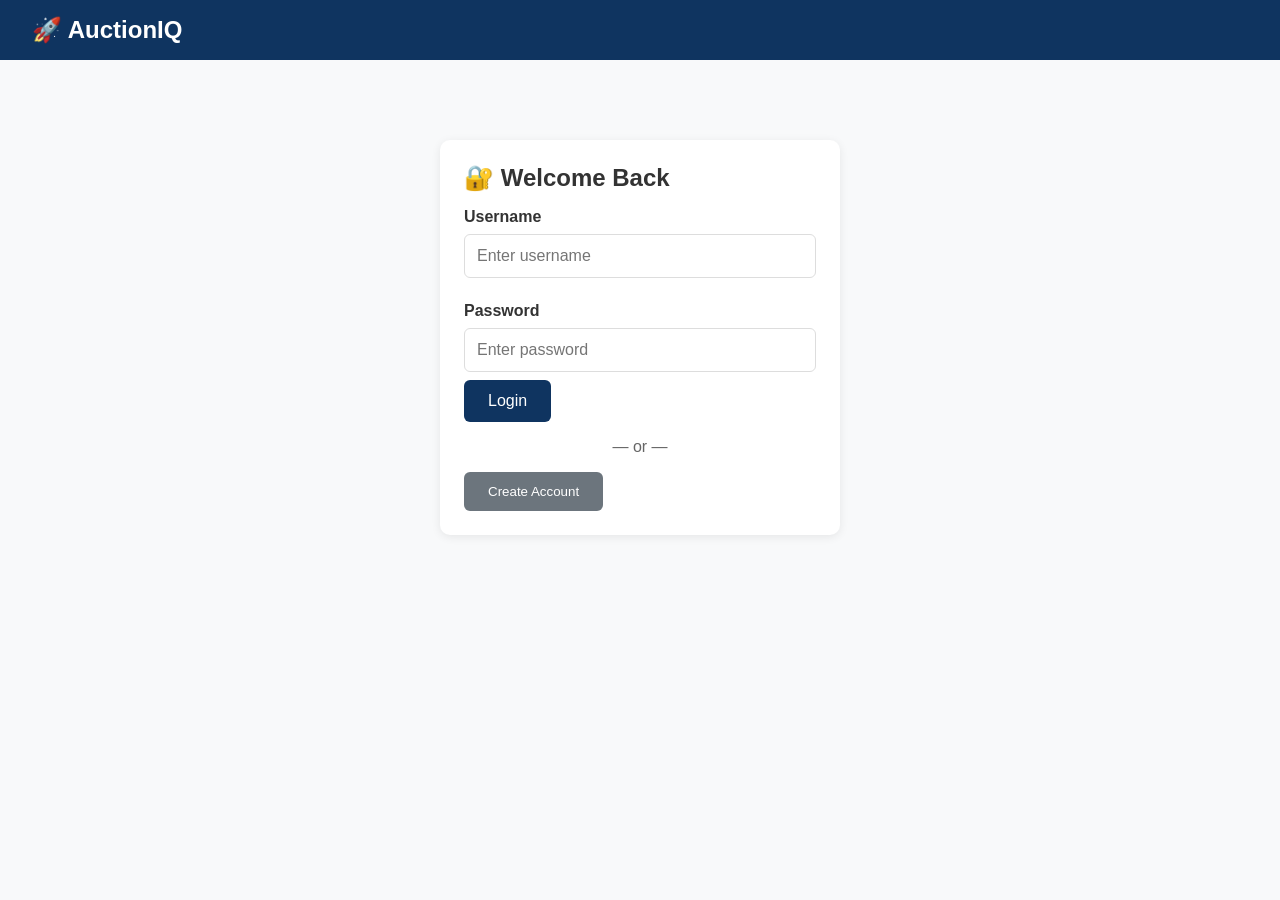
<file: static/index.html>
<!DOCTYPE html>
<html lang="en">
<head>
    <meta charset="UTF-8">
    <meta name="viewport" content="width=device-width, initial-scale=1.0">
    <title>AuctionIQ - Login</title>
    <link rel="stylesheet" href="/static/style.css">
</head>
<body>
    <header style="background: #0f3460; color: white; padding: 1rem 2rem;">
        <h1 style="margin: 0; font-size: 1.5rem;">🚀 AuctionIQ</h1>
    </header>

    <div class="container">
        <div class="card auth-card">
            <h2>🔐 Welcome Back</h2>
            
            <form id="loginForm">
                <label>Username</label>
                <input type="text" id="loginUsername" placeholder="Enter username" required>
                
                <label>Password</label>
                <input type="password" id="loginPassword" placeholder="Enter password" required>
                
                <button type="submit" class="btn-primary">Login</button>
            </form>
            
            <p style="text-align: center; margin: 1rem 0; color: #666;">— or —</p>
            
            <button class="btn-secondary" onclick="toggleRegister()">Create Account</button>
            
            <form id="registerForm" class="hidden">
                <hr style="margin: 1.5rem 0; border: none; border-top: 1px solid #ddd;">
                
                <label>Choose Username</label>
                <input type="text" id="regUsername" placeholder="3-20 characters" required minlength="3">
                
                <label>Choose Password</label>
                <input type="password" id="regPassword" placeholder="6+ characters" required minlength="6">
                
                <button type="submit" class="btn-primary">Register</button>
            </form>
            
            <div id="message" class="alert hidden"></div>
        </div>
    </div>

    <script>
        function toggleRegister() {
            document.getElementById('registerForm').classList.toggle('hidden');
        }

        document.getElementById('loginForm').onsubmit = async (e) => {
            e.preventDefault();
            const username = document.getElementById('loginUsername').value;
            const password = document.getElementById('loginPassword').value;
            
            showMessage('Logging in...', 'info');
            
            try {
                const res = await fetch('/auth/login', {
                    method: 'POST',
                    headers: {'Content-Type': 'application/json'},
                    body: JSON.stringify({username, password})
                });
                
                const data = await res.json();
                
                if(res.ok) {
                    localStorage.setItem('auctioniq_user', JSON.stringify({
                        user_id: data.user_id,
                        username: data.username,
                        balance: data.balance,
                        logged_in: true
                    }));
                    
                    showMessage('✅ Success! Redirecting...', 'success');
                    setTimeout(() => location.href = '/dashboard', 1000);
                } else {
                    showMessage('❌ ' + (data.detail || 'Login failed'), 'error');
                }
            } catch(err) {
                showMessage('❌ Network error: ' + err.message, 'error');
            }
        };

        document.getElementById('registerForm').onsubmit = async (e) => {
            e.preventDefault();
            const username = document.getElementById('regUsername').value;
            const password = document.getElementById('regPassword').value;
            
            showMessage('Creating account...', 'info');
            
            try {
                const res = await fetch('/auth/register', {
                    method: 'POST',
                    headers: {'Content-Type': 'application/json'},
                    body: JSON.stringify({username, password})
                });
                
                const data = await res.json();
                
                if(res.ok) {
                    showMessage('✅ Account created! Please login.', 'success');
                    document.getElementById('loginUsername').value = username;
                    document.getElementById('registerForm').classList.add('hidden');
                } else {
                    showMessage('❌ ' + (data.detail || 'Registration failed'), 'error');
                }
            } catch(err) {
                showMessage('❌ Network error: ' + err.message, 'error');
            }
        };

        function showMessage(msg, type) {
            const el = document.getElementById('message');
            el.textContent = msg;
            el.className = 'alert ' + type;
            el.classList.remove('hidden');
            if(type === 'success') setTimeout(() => el.classList.add('hidden'), 3000);
        }
    </script>
</body>
</html>
</file>
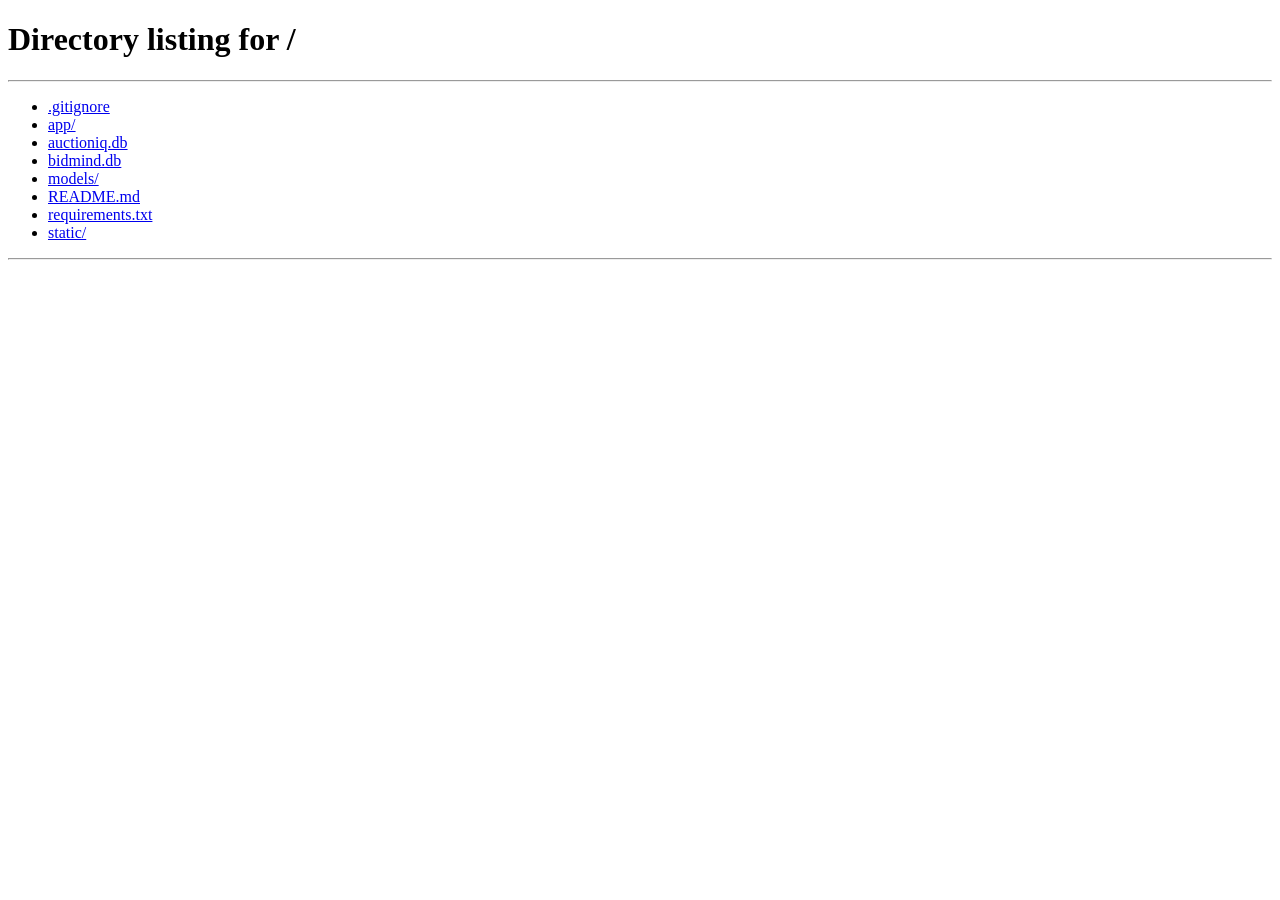
<file: static/analytics.html>
<!DOCTYPE html>
<html lang="en">
<head>
    <meta charset="UTF-8">
    <meta name="viewport" content="width=device-width, initial-scale=1.0">
    <title>AuctionIQ - Analytics</title>
    <link rel="stylesheet" href="/static/style.css">
</head>
<body>
    <!-- HEADER START -->
    <header style="background: #0f3460; color: white; padding: 1rem 2rem; display: flex; justify-content: space-between; align-items: center;">
        <h1 style="margin: 0; font-size: 1.5rem;">🚀 AuctionIQ</h1>
        <nav style="display: flex; gap: 0.5rem;">
            <a href="/dashboard" style="color: white; text-decoration: none; padding: 0.5rem 1rem; border-radius: 6px; background: rgba(255,255,255,0.1);">📋 Dashboard</a>
            <a href="/create" style="color: white; text-decoration: none; padding: 0.5rem 1rem; border-radius: 6px; background: rgba(255,255,255,0.1);">➕ Create</a>
            <a href="/analytics" style="color: white; text-decoration: none; padding: 0.5rem 1rem; border-radius: 6px; background: rgba(255,255,255,0.2);">📊 Analytics</a>
            <a href="/chat" style="color: white; text-decoration: none; padding: 0.5rem 1rem; border-radius: 6px; background: rgba(255,255,255,0.1);">💬 Chat</a>
            <a href="/bot" style="color: white; text-decoration: none; padding: 0.5rem 1rem; border-radius: 6px; background: rgba(255,255,255,0.1);">🤖 Bot</a>
            <a href="/history" style="color: white; text-decoration: none; padding: 0.5rem 1rem; border-radius: 6px; background: rgba(255,255,255,0.1);">📜 History</a>
        <a href="/profile" style="color: white; text-decoration: none; padding: 0.5rem 1rem; border-radius: 6px; background: rgba(255,255,255,0.1);">👤 Profile</a>
    </nav>
        <div id="userSection"></div>
    </header>
    <!-- HEADER END -->

    <div class="container">
        <h2>📊 Analytics Dashboard</h2>
        
        <div class="grid grid-4">
            <div class="card stat-card">
                <h3>Total Auctions</h3>
                <div class="stat-number" id="totalAuctions">-</div>
            </div>
            <div class="card stat-card">
                <h3>Active Now</h3>
                <div class="stat-number" id="activeAuctions">-</div>
            </div>
            <div class="card stat-card">
                <h3>Total Bids</h3>
                <div class="stat-number" id="totalBids">-</div>
            </div>
            <div class="card stat-card">
                <h3>Revenue</h3>
                <div class="stat-number" id="totalRevenue">-</div>
            </div>
        </div>
        
        <div class="card">
            <h3>🕐 Recent Activity</h3>
            <div id="recentActivity" class="bid-log" style="height: auto; max-height: 300px;"></div>
        </div>
    </div>

    <script>
        const userStr = localStorage.getItem('auctioniq_user');
        const user = userStr ? JSON.parse(userStr) : null;
        if(!user) location.href = '/';
        
        document.getElementById('userSection').innerHTML = `<span style="background: rgba(255,255,255,0.2); padding: 0.5rem 1rem; border-radius: 6px;">👤 ${user.username}</span>`;
        
        async function loadAnalytics() {
            try {
                const res = await fetch('/api/analytics/dashboard');
                const data = await res.json();
                
                document.getElementById('totalAuctions').textContent = data.overview.total_auctions;
                document.getElementById('activeAuctions').textContent = data.overview.active_auctions;
                document.getElementById('totalBids').textContent = data.overview.total_bids;
                document.getElementById('totalRevenue').textContent = '$' + data.overview.total_revenue.toFixed(2);
                
                const activityDiv = document.getElementById('recentActivity');
                activityDiv.innerHTML = data.recent_activity.length ? data.recent_activity.map(b => `
                    <div class="log-entry">
                        <span>User #${b.user_id}</span>
                        <span>$${b.amount.toFixed(2)}</span>
                        <span>${new Date(b.timestamp).toLocaleTimeString()}</span>
                    </div>
                `).join('') : '<p>No recent activity</p>';
                
            } catch(err) {
                console.error('Error:', err);
            }
        }
        
        loadAnalytics();
    </script>
</body>
</html>
</file>
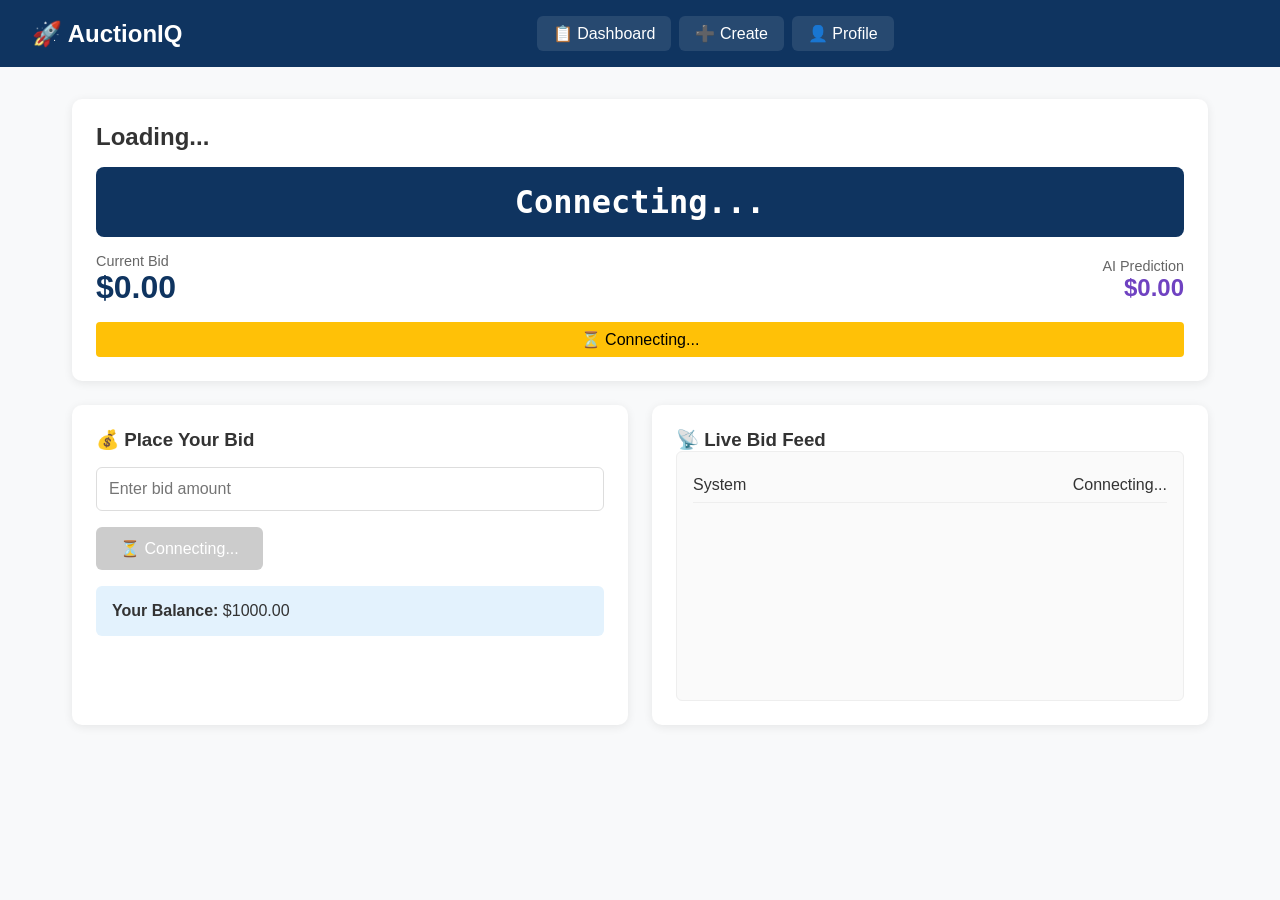
<file: static/auction.html>
<!DOCTYPE html>
<html lang="en">
<head>
    <meta charset="UTF-8">
    <meta name="viewport" content="width=device-width, initial-scale=1.0">
    <title>AuctionIQ - Live Auction</title>
    <link rel="stylesheet" href="/static/style.css">
</head>
<body>
    <!-- HEADER START -->
    <header style="background: #0f3460; color: white; padding: 1rem 2rem; display: flex; justify-content: space-between; align-items: center;">
        <h1 style="margin: 0; font-size: 1.5rem;">🚀 AuctionIQ</h1>
        <nav style="display: flex; gap: 0.5rem;">
            <a href="/dashboard" style="color: white; text-decoration: none; padding: 0.5rem 1rem; border-radius: 6px; background: rgba(255,255,255,0.1);">📋 Dashboard</a>
            <a href="/create" style="color: white; text-decoration: none; padding: 0.5rem 1rem; border-radius: 6px; background: rgba(255,255,255,0.1);">➕ Create</a>
            <a href="/profile" style="color: white; text-decoration: none; padding: 0.5rem 1rem; border-radius: 6px; background: rgba(255,255,255,0.1);">👤 Profile</a>
        </nav>
        <div id="userSection"></div>
    </header>
    <!-- HEADER END -->

    <div class="container">
        <div class="card">
            <h2 id="auctionTitle">Loading...</h2>
            <div class="countdown" id="countdown">Connecting...</div>
            <div style="display: flex; justify-content: space-between; align-items: center; margin: 1rem 0;">
                <div>
                    <div style="font-size: 0.9rem; color: #666;">Current Bid</div>
                    <div class="price" id="currentBid">$0.00</div>
                </div>
                <div style="text-align: right;">
                    <div style="font-size: 0.9rem; color: #666;">AI Prediction</div>
                    <div style="font-size: 1.5rem; color: #6f42c1; font-weight: bold;" id="aiPrediction">$0.00</div>
                </div>
            </div>
            <div id="connectionStatus" style="padding: 0.5rem; background: #ffc107; color: #000; border-radius: 4px; text-align: center;">
                ⏳ Connecting...
            </div>
        </div>

        <div class="grid grid-2">
            <div class="card">
                <h3>💰 Place Your Bid</h3>
                <input type="number" id="bidAmount" placeholder="Enter bid amount" min="0.01" step="0.01" style="width: 100%; padding: 0.75rem; margin: 1rem 0; border: 1px solid #ddd; border-radius: 6px; font-size: 1rem;">
                <button id="bidBtn" class="btn-primary" onclick="placeBid()" disabled>⏳ Connecting...</button>
                <div style="margin-top: 1rem; padding: 1rem; background: #e3f2fd; border-radius: 6px;">
                    <strong>Your Balance:</strong> $<span id="userBalance">1000.00</span>
                </div>
                <div id="bidStatus"></div>
            </div>

            <div class="card">
                <h3>📡 Live Bid Feed</h3>
                <div class="bid-log" id="bidLog">
                    <div class="log-entry"><span>System</span><span>Connecting...</span></div>
                </div>
            </div>
        </div>
    </div>

    <script>
        const AUCTION_ID = {{AUCTION_ID}};
        const userStr = localStorage.getItem('auctioniq_user');
        const user = userStr ? JSON.parse(userStr) : null;
        
        if(!user) {
            alert('Please login first');
            location.href = '/';
        }
        
        document.getElementById('userSection').innerHTML = `<span style="background: rgba(255,255,255,0.2); padding: 0.5rem 1rem; border-radius: 6px;">👤 ${user.username}</span>`;
        document.getElementById('userBalance').textContent = (user.balance || 1000).toFixed(2);
        
        // WebSocket variables - DECLARED AT TOP SCOPE
        let ws = null;
        let isConnected = false;
        
        function connectWebSocket() {
            const wsUrl = `ws://${location.host}/ws/bid/${AUCTION_ID}`;
            console.log('Connecting to:', wsUrl);
            
            ws = new WebSocket(wsUrl);
            
            ws.onopen = () => {
                console.log('✅ WebSocket connected');
                isConnected = true;
                document.getElementById('connectionStatus').innerHTML = '✅ Connected';
                document.getElementById('connectionStatus').style.background = '#28a745';
                document.getElementById('connectionStatus').style.color = 'white';
                
                const bidBtn = document.getElementById('bidBtn');
                bidBtn.disabled = false;
                bidBtn.textContent = 'Place Bid';
                
                addLog('System', '✅ Connected', 'success');
            };
            
            ws.onmessage = (event) => {
                const data = JSON.parse(event.data);
                handleWebSocketMessage(data);
            };
            
            ws.onclose = () => {
                console.log('🔌 WebSocket disconnected');
                isConnected = false;
                document.getElementById('connectionStatus').innerHTML = '🔌 Reconnecting...';
                document.getElementById('connectionStatus').style.background = '#ffc107';
                document.getElementById('connectionStatus').style.color = '#000';
                
                const bidBtn = document.getElementById('bidBtn');
                bidBtn.disabled = true;
                bidBtn.textContent = 'Reconnecting...';
                
                setTimeout(connectWebSocket, 3000);
            };
            
            ws.onerror = (error) => {
                console.error('WebSocket error:', error);
            };
        }
        
        function handleWebSocketMessage(data) {
            if(data.type === 'init') {
                document.getElementById('auctionTitle').textContent = data.auction.title;
                document.getElementById('currentBid').textContent = '$' + parseFloat(data.auction.current_bid).toFixed(2);
                document.getElementById('aiPrediction').textContent = '$' + parseFloat(data.auction.ai_prediction || 0).toFixed(2);
                addLog('System', 'Auction loaded', 'success');
            }
            else if(data.type === 'bid_update') {
                document.getElementById('currentBid').textContent = '$' + parseFloat(data.current_bid).toFixed(2);
                document.getElementById('aiPrediction').textContent = '$' + parseFloat(data.ai_prediction || 0).toFixed(2);
                
                const isMyBid = data.user_id === user.user_id;
                addLog('User ' + data.user_id, '$' + parseFloat(data.amount).toFixed(2) + (isMyBid ? ' (You)' : ''), isMyBid ? 'success' : '');
            }
            else if(data.status === 'rejected') {
                showStatus(data.reason, 'error');
            }
        }
        
        function placeBid() {
            // CRITICAL: Check WebSocket is ready
            if(!isConnected || !ws || ws.readyState !== WebSocket.OPEN) {
                showStatus('❌ Not connected. Please wait...', 'error');
                return;
            }
            
            const amount = parseFloat(document.getElementById('bidAmount').value);
            const bidBtn = document.getElementById('bidBtn');
            
            if(!amount || amount <= 0) {
                showStatus('❌ Enter valid amount', 'error');
                return;
            }
            
            const currentBid = parseFloat(document.getElementById('currentBid').textContent.replace('$', ''));
            if(amount <= currentBid) {
                showStatus('❌ Bid must be higher', 'error');
                return;
            }
            
            bidBtn.disabled = true;
            bidBtn.textContent = 'Processing...';
            
            try {
                ws.send(JSON.stringify({
                    auction_id: AUCTION_ID,
                    amount: amount,
                    user_id: user.user_id
                }));
                showStatus('✅ Bid placed!', 'success');
                document.getElementById('bidAmount').value = '';
            } catch(err) {
                showStatus('❌ Error: ' + err.message, 'error');
            } finally {
                bidBtn.disabled = false;
                bidBtn.textContent = 'Place Bid';
            }
        }
        
        function addLog(user, msg, type) {
            const log = document.getElementById('bidLog');
            const div = document.createElement('div');
            div.className = 'log-entry';
            if(type === 'success') div.style.background = '#d4edda';
            div.innerHTML = '<span><strong>' + user + '</strong></span><span>' + msg + '</span>';
            log.insertBefore(div, log.firstChild);
        }
        
        function showStatus(msg, type) {
            const el = document.getElementById('bidStatus');
            el.className = 'alert ' + type;
            el.textContent = msg;
            setTimeout(() => el.className = 'alert hidden', 4000);
        }
        
        connectWebSocket();
    </script>
</body>
</html>
</file>
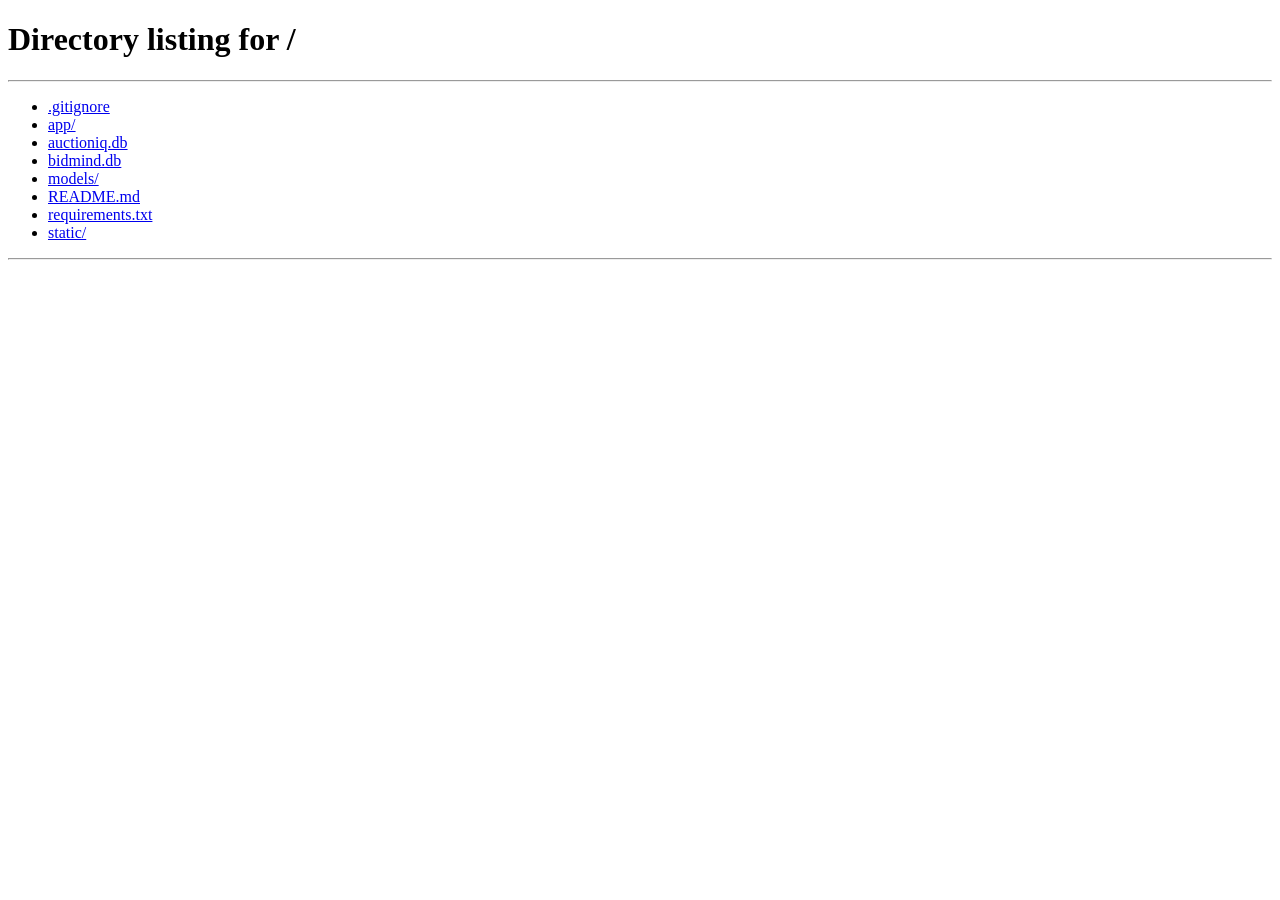
<file: static/bot.html>
<!DOCTYPE html>
<html lang="en">
<head>
    <meta charset="UTF-8">
    <meta name="viewport" content="width=device-width, initial-scale=1.0">
    <title>AuctionIQ - Auto-Bot</title>
    <link rel="stylesheet" href="/static/style.css">
</head>
<body>
    <!-- HEADER START -->
    <header style="background: #0f3460; color: white; padding: 1rem 2rem; display: flex; justify-content: space-between; align-items: center;">
        <h1 style="margin: 0; font-size: 1.5rem;">🚀 AuctionIQ</h1>
        <nav style="display: flex; gap: 0.5rem;">
            <a href="/dashboard" style="color: white; text-decoration: none; padding: 0.5rem 1rem; border-radius: 6px; background: rgba(255,255,255,0.1);">📋 Dashboard</a>
            <a href="/create" style="color: white; text-decoration: none; padding: 0.5rem 1rem; border-radius: 6px; background: rgba(255,255,255,0.1);">➕ Create</a>
            <a href="/analytics" style="color: white; text-decoration: none; padding: 0.5rem 1rem; border-radius: 6px; background: rgba(255,255,255,0.1);">📊 Analytics</a>
            <a href="/chat" style="color: white; text-decoration: none; padding: 0.5rem 1rem; border-radius: 6px; background: rgba(255,255,255,0.1);">💬 Chat</a>
            <a href="/bot" style="color: white; text-decoration: none; padding: 0.5rem 1rem; border-radius: 6px; background: rgba(255,255,255,0.2);">🤖 Bot</a>
            <a href="/history" style="color: white; text-decoration: none; padding: 0.5rem 1rem; border-radius: 6px; background: rgba(255,255,255,0.1);">📜 History</a>
        <a href="/profile" style="color: white; text-decoration: none; padding: 0.5rem 1rem; border-radius: 6px; background: rgba(255,255,255,0.1);">👤 Profile</a>
        </nav>
        <div id="userSection"></div>
    </header>
    <!-- HEADER END -->

    <div class="container">
        <h2>🤖 Auto-Bidding Bot</h2>
        
        <div class="grid grid-2">
            <div class="card">
                <h3>➕ Create Bot</h3>
                <form onsubmit="createBot(event)">
                    <label>Auction ID</label>
                    <input type="number" id="auctionId" required>
                    <label>Max Bid ($)</label>
                    <input type="number" id="maxBid" step="0.01" required>
                    <label>Strategy</label>
                    <select id="strategy">
                        <option value="steady">Steady</option>
                        <option value="aggressive">Aggressive</option>
                        <option value="sniper">Sniper</option>
                    </select>
                    <button type="submit" class="btn-primary">🚀 Activate</button>
                </form>
                <div id="botMessage" class="alert hidden"></div>
            </div>
            
            <div class="card">
                <h3> Active Bots</h3>
                <div id="botList"><p>Loading...</p></div>
            </div>
        </div>
    </div>

    <script>
        const userStr = localStorage.getItem('auctioniq_user');
        const user = userStr ? JSON.parse(userStr) : null;
        if(!user) location.href = '/';
        
        document.getElementById('userSection').innerHTML = `<span style="background: rgba(255,255,255,0.2); padding: 0.5rem 1rem; border-radius: 6px;">👤 ${user.username}</span>`;
        
        async function createBot(e) {
            e.preventDefault();
            const config = {
                user_id: user.user_id,
                auction_id: parseInt(document.getElementById('auctionId').value),
                max_bid: parseFloat(document.getElementById('maxBid').value),
                strategy: document.getElementById('strategy').value
            };
            
            try {
                const res = await fetch('/api/bot/create', {
                    method: 'POST',
                    headers: {'Content-Type': 'application/json'},
                    body: JSON.stringify(config)
                });
                const data = await res.json();
                alert(data.message || JSON.stringify(data));
                loadBots();
            } catch(err) {
                alert('Error: ' + err.message);
            }
        }
        
        async function loadBots() {
            try {
                const res = await fetch(`/api/bot/status/${user.user_id}`);
                const data = await res.json();
                const container = document.getElementById('botList');
                container.innerHTML = data.bots.length ? data.bots.map(b => `
                    <div class="log-entry">
                        <span>Auction #${b.config.auction_id}</span>
                        <span>${b.config.strategy}</span>
                        <span>$${b.config.max_bid}</span>
                    </div>
                `).join('') : '<p>No active bots</p>';
            } catch(err) {
                console.error('Error:', err);
            }
        }
        
        loadBots();
    </script>
</body>
</html>
</file>
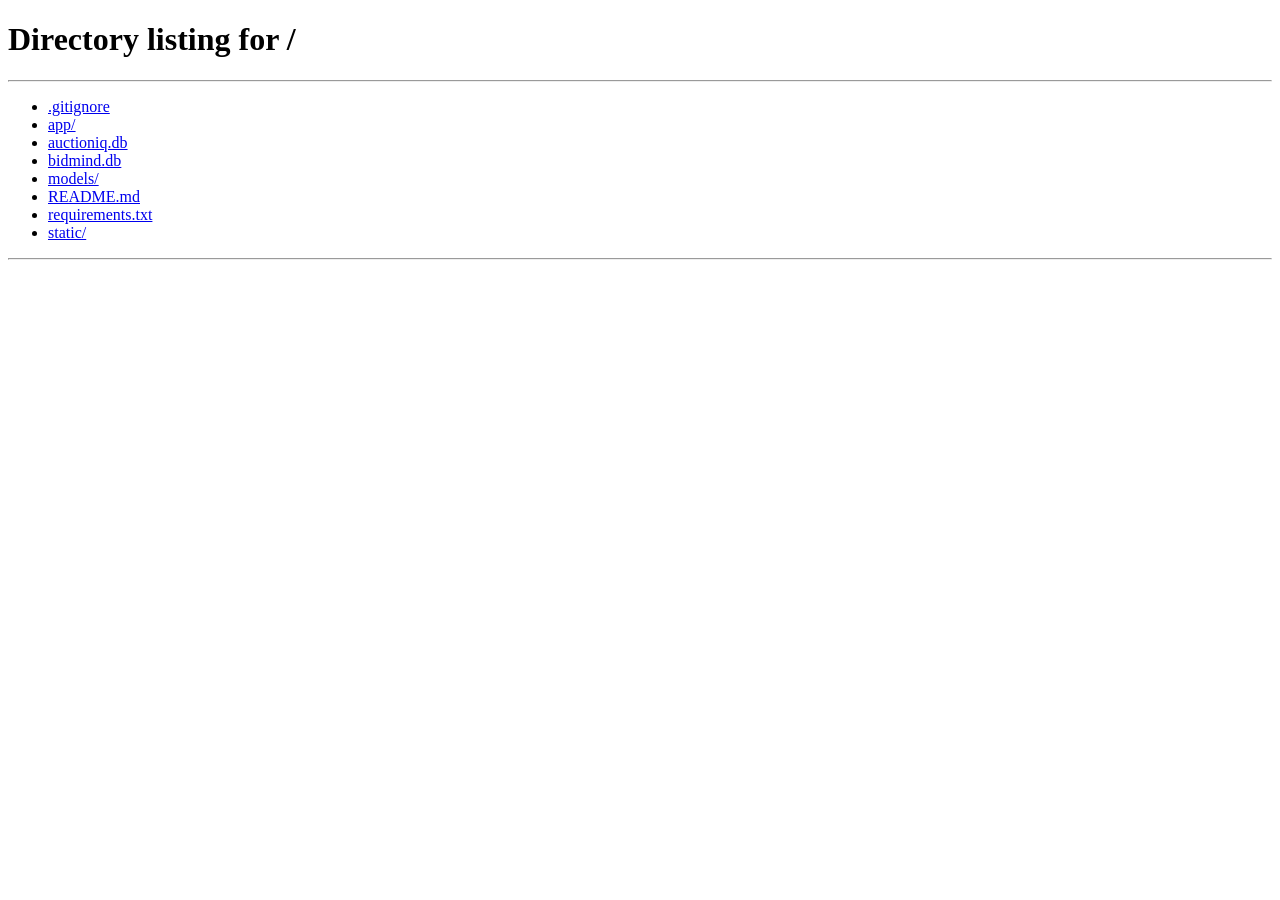
<file: static/create.html>
<!DOCTYPE html>
<html lang="en">
<head>
    <meta charset="UTF-8">
    <meta name="viewport" content="width=device-width, initial-scale=1.0">
    <title>AuctionIQ - Create Auction</title>
    <link rel="stylesheet" href="/static/style.css">
</head>
<body>
    <!-- HEADER START -->
    <header style="background: #0f3460; color: white; padding: 1rem 2rem; display: flex; justify-content: space-between; align-items: center;">
        <h1 style="margin: 0; font-size: 1.5rem;">🚀 AuctionIQ</h1>
        <nav style="display: flex; gap: 0.5rem;">
            <a href="/dashboard" style="color: white; text-decoration: none; padding: 0.5rem 1rem; border-radius: 6px; background: rgba(255,255,255,0.1);">📋 Dashboard</a>
            <a href="/create" style="color: white; text-decoration: none; padding: 0.5rem 1rem; border-radius: 6px; background: rgba(255,255,255,0.2);">➕ Create</a>
            <a href="/analytics" style="color: white; text-decoration: none; padding: 0.5rem 1rem; border-radius: 6px; background: rgba(255,255,255,0.1);">📊 Analytics</a>
            <a href="/chat" style="color: white; text-decoration: none; padding: 0.5rem 1rem; border-radius: 6px; background: rgba(255,255,255,0.1);">💬 Chat</a>
            <a href="/bot" style="color: white; text-decoration: none; padding: 0.5rem 1rem; border-radius: 6px; background: rgba(255,255,255,0.1);">🤖 Bot</a>
            <a href="/history" style="color: white; text-decoration: none; padding: 0.5rem 1rem; border-radius: 6px; background: rgba(255,255,255,0.1);">📜 History</a>
        <a href="/profile" style="color: white; text-decoration: none; padding: 0.5rem 1rem; border-radius: 6px; background: rgba(255,255,255,0.1);">👤 Profile</a>
        </nav>
        <div id="userSection"></div>
    </header>
    <!-- HEADER END -->

    <div class="container">
        <div class="card" style="max-width: 700px; margin: 0 auto;">
            <h2>➕ Create New Auction</h2>
            
            <form id="createForm" onsubmit="createAuction(event)">
                <label>Item Title *</label>
                <input type="text" id="title" placeholder="e.g., Vintage Camera 1970s" required>
                
                <label>Category</label>
                <select id="category">
                    <option value="">Select category...</option>
                    <option value="Electronics">Electronics</option>
                    <option value="Art">Art & Collectibles</option>
                    <option value="Fashion">Fashion</option>
                    <option value="Cars">Vehicles</option>
                    <option value="Sports">Sports & Outdoors</option>
                    <option value="Other">Other</option>
                </select>
                
                <label>Description *</label>
                <textarea id="description" rows="5" placeholder="Describe your item in detail..." required></textarea>
                <small style="color: #666;">💡 AI will analyze for fraud risk</small>
                
                <div style="display: grid; grid-template-columns: 1fr 1fr; gap: 1rem;">
                    <div>
                        <label>Starting Price ($) *</label>
                        <input type="number" id="startingPrice" placeholder="100.00" min="1" step="0.01" required>
                    </div>
                    <div>
                        <label>Duration *</label>
                        <select id="duration" required>
                            <option value="1">1 hour</option>
                            <option value="6">6 hours</option>
                            <option value="24" selected>24 hours</option>
                            <option value="72">3 days</option>
                            <option value="168">7 days</option>
                        </select>
                    </div>
                </div>
                
                <div id="aiAnalysis" class="ai-result hidden"></div>
                <div id="message" class="alert hidden"></div>
                
                <div style="display: flex; gap: 1rem; margin-top: 1.5rem;">
                    <button type="button" class="btn-secondary" onclick="location.href='/dashboard'" style="flex: 1;">Cancel</button>
                    <button type="submit" class="btn-primary" id="submitBtn" style="flex: 1;">🚀 Launch Auction</button>
                </div>
            </form>
        </div>
    </div>

    <script>
        const userStr = localStorage.getItem('auctioniq_user');
        const user = userStr ? JSON.parse(userStr) : null;
        if(!user) location.href = '/';
        
        document.getElementById('userSection').innerHTML = `
            <span style="background: rgba(255,255,255,0.2); padding: 0.5rem 1rem; border-radius: 6px;">👤 ${user.username}</span>
            <button onclick="logout()" style="background: #dc3545; color: white; border: none; padding: 0.5rem 1rem; border-radius: 6px; cursor: pointer; margin-left: 0.5rem;">Logout</button>
        `;
        
        function logout() {
            localStorage.removeItem('auctioniq_user');
            location.href = '/';
        }

        async function createAuction(e) {
            e.preventDefault();
            
            const formData = {
                title: document.getElementById('title').value,
                description: document.getElementById('description').value,
                starting_price: parseFloat(document.getElementById('startingPrice').value),
                duration_hours: parseInt(document.getElementById('duration').value),
                category: document.getElementById('category').value || null
            };
            
            const btn = document.getElementById('submitBtn');
            btn.disabled = true;
            btn.textContent = "⏳ AI Analyzing...";
            
            showMessage('message', 'AI is analyzing your listing...', 'info');
            
            try {
                const res = await fetch('/api/auctions', {
                    method: 'POST',
                    headers: {'Content-Type': 'application/json'},
                    body: JSON.stringify(formData)
                });
                
                const data = await res.json();
                
                if(res.ok) {
                    const aiDiv = document.getElementById('aiAnalysis');
                    aiDiv.innerHTML = `
                        <h4>🤖 AI Analysis:</h4>
                        <p><strong>Risk:</strong> ${data.ai_analysis?.risk_level || 'unknown'}</p>
                        <p><strong>Summary:</strong> ${data.ai_analysis?.summary || 'N/A'}</p>
                        <p><strong>Predicted Price:</strong> $${(data.ai_prediction || 0).toFixed(2)}</p>
                    `;
                    aiDiv.classList.remove('hidden');
                    
                    showMessage('message', `✅ Auction created! ID: ${data.id}`, 'success');
                    setTimeout(() => location.href = `/auction/${data.id}`, 2500);
                } else {
                    showMessage('message', '❌ ' + (data.detail || 'Failed'), 'error');
                }
            } catch(err) {
                showMessage('message', '❌ ' + err.message, 'error');
            } finally {
                btn.disabled = false;
                btn.textContent = "🚀 Launch Auction";
            }
        }

        function showMessage(elementId, msg, type) {
            const el = document.getElementById(elementId);
            el.textContent = msg;
            el.className = 'alert ' + type;
            el.classList.remove('hidden');
        }
    </script>
</body>
</html>
</file>
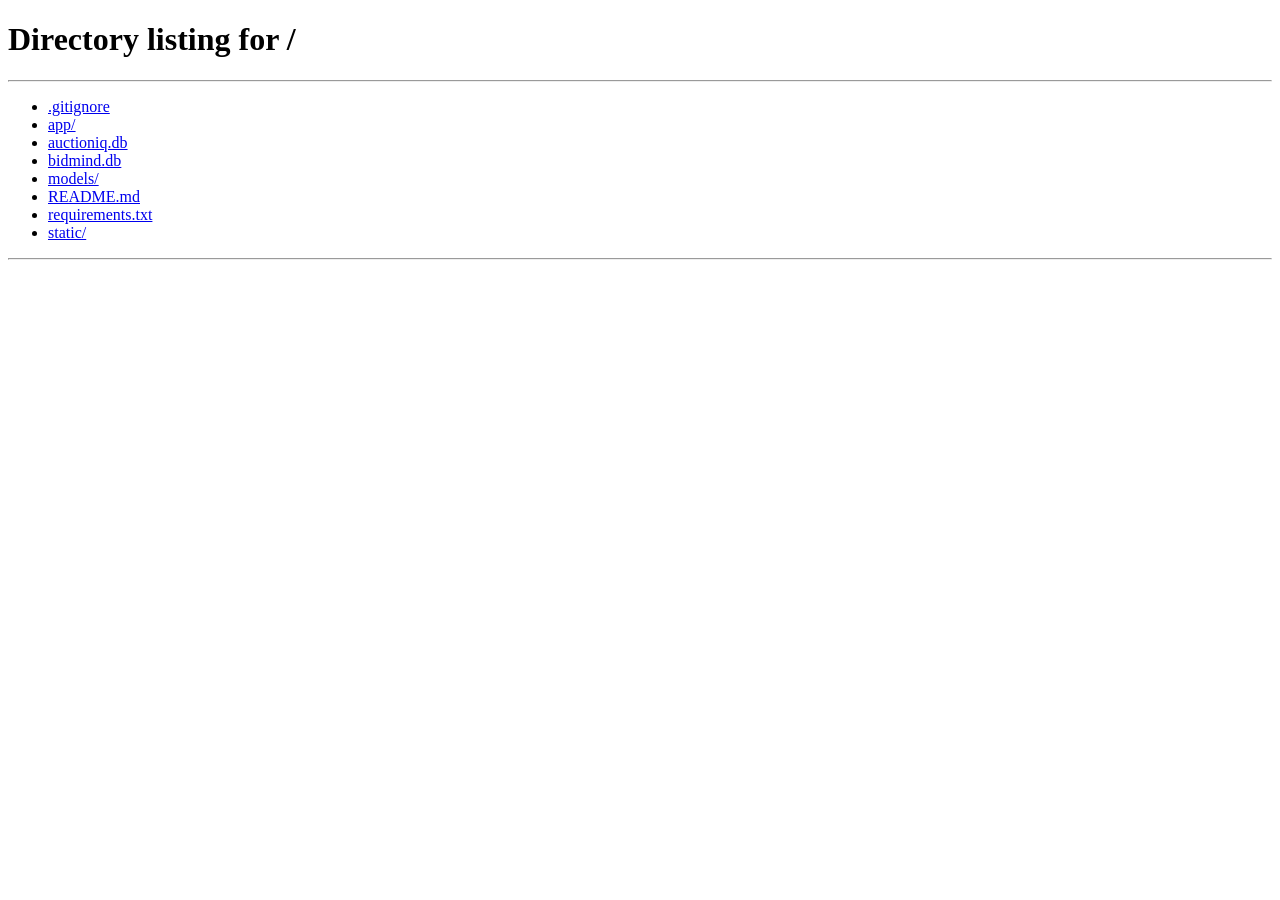
<file: static/dashboard.html>
<!DOCTYPE html>
<html lang="en">
<head>
    <meta charset="UTF-8">
    <meta name="viewport" content="width=device-width, initial-scale=1.0">
    <title>AuctionIQ - Dashboard</title>
    <link rel="stylesheet" href="/static/style.css">
</head>
<body>
    <!-- HEADER START -->
    <header style="background: #0f3460; color: white; padding: 1rem 2rem; display: flex; justify-content: space-between; align-items: center;">
        <h1 style="margin: 0; font-size: 1.5rem;">🚀 AuctionIQ</h1>
        <nav style="display: flex; gap: 0.5rem; flex-wrap: wrap;">
            <a href="/dashboard" style="color: white; text-decoration: none; padding: 0.5rem 1rem; border-radius: 6px; background: rgba(255,255,255,0.2);">📋 Dashboard</a>
            <a href="/create" style="color: white; text-decoration: none; padding: 0.5rem 1rem; border-radius: 6px; background: rgba(255,255,255,0.1);">➕ Create</a>
            <a href="/analytics" style="color: white; text-decoration: none; padding: 0.5rem 1rem; border-radius: 6px; background: rgba(255,255,255,0.1);">📊 Analytics</a>
            <a href="/chat" style="color: white; text-decoration: none; padding: 0.5rem 1rem; border-radius: 6px; background: rgba(255,255,255,0.1);">💬 Chat</a>
            <a href="/bot" style="color: white; text-decoration: none; padding: 0.5rem 1rem; border-radius: 6px; background: rgba(255,255,255,0.1);">🤖 Bot</a>
            <a href="/history" style="color: white; text-decoration: none; padding: 0.5rem 1rem; border-radius: 6px; background: rgba(255,255,255,0.1);">📜 History</a>
        <a href="/profile" style="color: white; text-decoration: none; padding: 0.5rem 1rem; border-radius: 6px; background: rgba(255,255,255,0.1);">👤 Profile</a>
    </nav>
        <div id="userSection"></div>
    </header>
    <!-- HEADER END -->

    <div class="container">
        <div style="display: flex; justify-content: space-between; align-items: center; margin-bottom: 2rem;">
            <h2>📋 Active Auctions</h2>
            <button class="btn-primary" onclick="loadAuctions()" style="width: auto;">🔄 Refresh</button>
        </div>
        
        <div id="auctionList" class="grid grid-2">
            <p>Loading auctions...</p>
        </div>
    </div>

    <script>
        // Auth check
        const userStr = localStorage.getItem('auctioniq_user');
        const user = userStr ? JSON.parse(userStr) : null;
        
        if(!user || !user.logged_in) {
            location.href = '/';
        }
        
        // Show user info
        document.getElementById('userSection').innerHTML = `
            <span style="background: rgba(255,255,255,0.2); padding: 0.5rem 1rem; border-radius: 6px; margin-right: 0.5rem;">
                👤 ${user.username}
            </span>
            <button onclick="logout()" style="background: #dc3545; color: white; border: none; padding: 0.5rem 1rem; border-radius: 6px; cursor: pointer;">
                Logout
            </button>
        `;
        
        function logout() {
            localStorage.removeItem('auctioniq_user');
            location.href = '/';
        }
        
        async function loadAuctions() {
            const container = document.getElementById('auctionList');
            container.innerHTML = '<p style="text-align: center; padding: 2rem;">⏳ Loading...</p>';
            
            try {
                const res = await fetch('/api/auctions?active_only=true');
                const auctions = await res.json();
                
                if(auctions.length === 0) {
                    container.innerHTML = `
                        <div class="card" style="grid-column: 1 / -1; text-align: center; padding: 3rem;">
                            <h3>📭 No Active Auctions</h3>
                            <p style="color: #666; margin: 1rem 0;">Be the first to create one!</p>
                            <button class="btn-primary" onclick="location.href='/create'" style="margin-top: 1rem; width: auto;">
                                ➕ Create Auction
                            </button>
                        </div>
                    `;
                    return;
                }
                
                container.innerHTML = auctions.map(a => `
    <div class="card auction-card">
        <div style="display: flex; justify-content: space-between; align-items: start; margin-bottom: 0.5rem;">
            <h3>${escapeHtml(a.title)}</h3>
            <span style="background: #6f42c1; color: white; padding: 0.25rem 0.75rem; border-radius: 12px; font-size: 0.85rem; font-weight: bold;">
                ID: ${a.id}
            </span>
        </div>
                        <p style="color:#666; margin:0.5rem 0; font-size: 0.9rem;">
                            ${escapeHtml((a.description || '').substring(0, 100))}${(a.description || '').length > 100 ? '...' : ''}
                        </p>
                        <div style="display: flex; justify-content: space-between; align-items: center; margin: 1rem 0;">
                            <div>
                                <div style="font-size: 0.8rem; color: #666;">Current Bid</div>
                                <div class="price">$${(a.current_bid || 0).toFixed(2)}</div>
                            </div>
                            <div style="text-align: right;">
                                <div style="font-size: 0.8rem; color: #666;">AI Prediction</div>
                                <div style="font-size: 1.2rem; color: #6f42c1; font-weight: bold;">
                                    $${(a.ai_prediction || 0).toFixed(2)}
                                </div>
                            </div>
                        </div>
                        <button class="btn-primary" onclick="location.href='/auction/${a.id}'">
                            🎯 View & Bid
                        </button>
                    </div>
                `).join('');
                
            } catch(err) {
                container.innerHTML = `
                    <div class="card" style="grid-column: 1 / -1; border-left: 4px solid #dc3545;">
                        <h3 style="color: #dc3545;">❌ Failed to Load</h3>
                        <p>Error: ${err.message}</p>
                        <button class="btn-primary" onclick="loadAuctions()" style="margin-top: 1rem; width: auto;">
                            🔄 Try Again
                        </button>
                    </div>
                `;
            }
        }
        
        function escapeHtml(text) {
            if(!text) return '';
            const div = document.createElement('div');
            div.textContent = text;
            return div.innerHTML;
        }
        
        loadAuctions();
        setInterval(loadAuctions, 30000);
    </script>
</body>
</html>
</file>
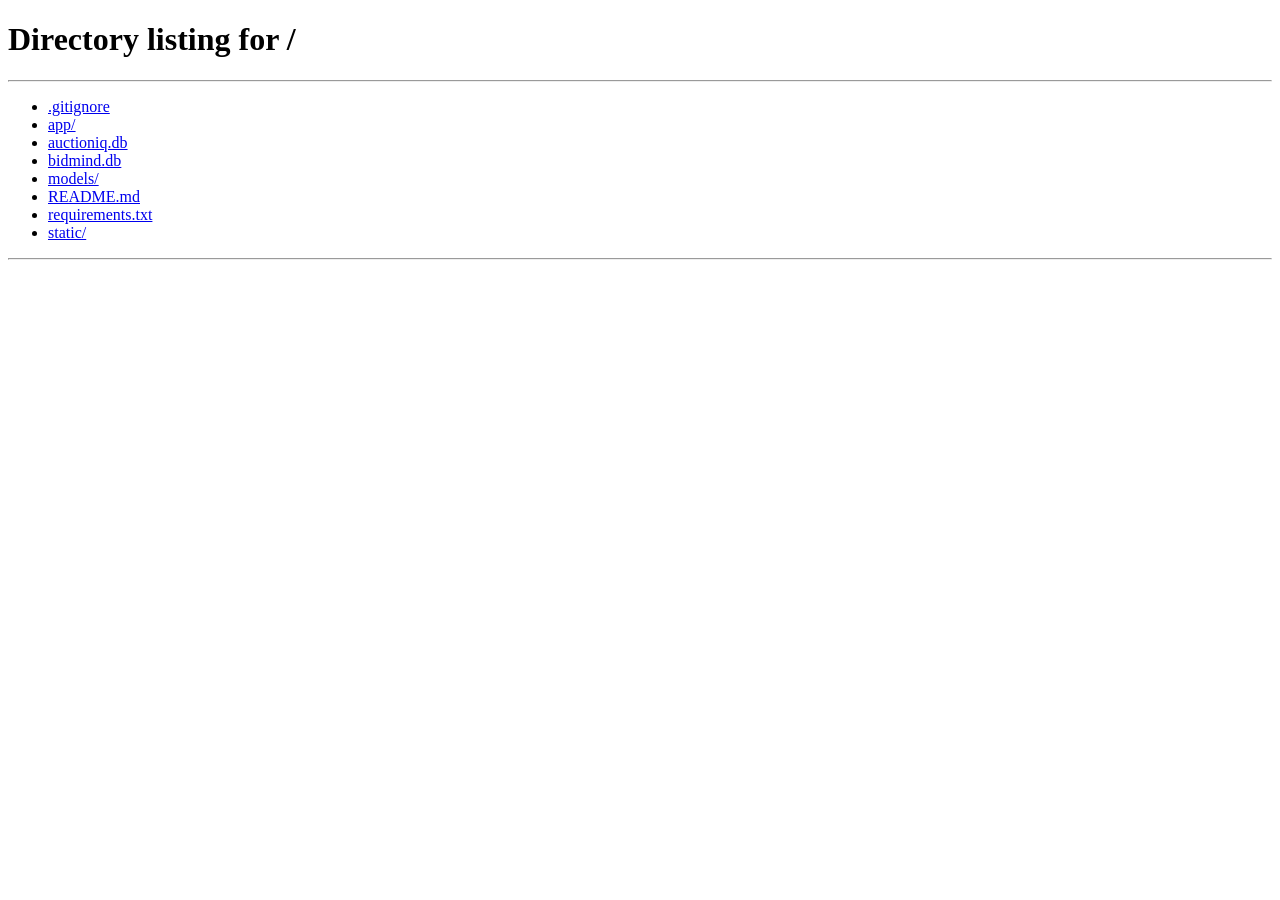
<file: static/history.html>
<!DOCTYPE html>
<html lang="en">
<head>
    <meta charset="UTF-8">
    <meta name="viewport" content="width=device-width, initial-scale=1.0">
    <title>AuctionIQ - History</title>
    <link rel="stylesheet" href="/static/style.css">
</head>
<body>
    <!-- HEADER START -->
    <header style="background: #0f3460; color: white; padding: 1rem 2rem; display: flex; justify-content: space-between; align-items: center;">
        <h1 style="margin: 0; font-size: 1.5rem;">🚀 AuctionIQ</h1>
        <nav style="display: flex; gap: 0.5rem;">
            <a href="/dashboard" style="color: white; text-decoration: none; padding: 0.5rem 1rem; border-radius: 6px; background: rgba(255,255,255,0.1);">📋 Dashboard</a>
            <a href="/create" style="color: white; text-decoration: none; padding: 0.5rem 1rem; border-radius: 6px; background: rgba(255,255,255,0.1);">➕ Create</a>
            <a href="/analytics" style="color: white; text-decoration: none; padding: 0.5rem 1rem; border-radius: 6px; background: rgba(255,255,255,0.1);">📊 Analytics</a>
            <a href="/chat" style="color: white; text-decoration: none; padding: 0.5rem 1rem; border-radius: 6px; background: rgba(255,255,255,0.1);">💬 Chat</a>
            <a href="/bot" style="color: white; text-decoration: none; padding: 0.5rem 1rem; border-radius: 6px; background: rgba(255,255,255,0.1);">🤖 Bot</a>
            <a href="/history" style="color: white; text-decoration: none; padding: 0.5rem 1rem; border-radius: 6px; background: rgba(255,255,255,0.2);">📜 History</a>
        <a href="/profile" style="color: white; text-decoration: none; padding: 0.5rem 1rem; border-radius: 6px; background: rgba(255,255,255,0.1);">👤 Profile</a>
    </nav>
        <div id="userSection"></div>
    </header>
    <!-- HEADER END -->

    <div class="container">
        <h2>📜 My Activity</h2>
        
        <div class="grid grid-2">
            <div class="card">
                <h3>💰 My Bids</h3>
                <div id="myBids" class="bid-log" style="height: 300px;"><p>Loading...</p></div>
            </div>
            <div class="card">
                <h3>📦 My Auctions</h3>
                <div id="myAuctions" class="bid-log" style="height: 300px;"><p>Loading...</p></div>
            </div>
        </div>
    </div>

    <script>
        const userStr = localStorage.getItem('auctioniq_user');
        const user = userStr ? JSON.parse(userStr) : null;
        if(!user) location.href = '/';
        
        document.getElementById('userSection').innerHTML = `<span style="background: rgba(255,255,255,0.2); padding: 0.5rem 1rem; border-radius: 6px;">👤 ${user.username}</span>`;
        
        async function loadHistory() {
            try {
                const res = await fetch(`/api/users/${user.user_id}/history`);
                const data = await res.json();
                
                const bidsContainer = document.getElementById('myBids');
                bidsContainer.innerHTML = data.bids.length ? data.bids.map(b => `
                    <div class="log-entry">
                        <span>Auction #${b.auction_id}</span>
                        <span>$${b.amount.toFixed(2)}</span>
                    </div>
                `).join('') : '<p>No bids yet</p>';
                
                const aucContainer = document.getElementById('myAuctions');
                aucContainer.innerHTML = data.auctions.length ? data.auctions.map(a => `
                    <div class="log-entry">
                        <span>${a.title}</span>
                        <span>$${a.final_price.toFixed(2)}</span>
                    </div>
                `).join('') : '<p>No auctions created</p>';
                
            } catch(err) {
                console.error('Error:', err);
            }
        }
        
        loadHistory();
    </script>
</body>
</html>
</file>
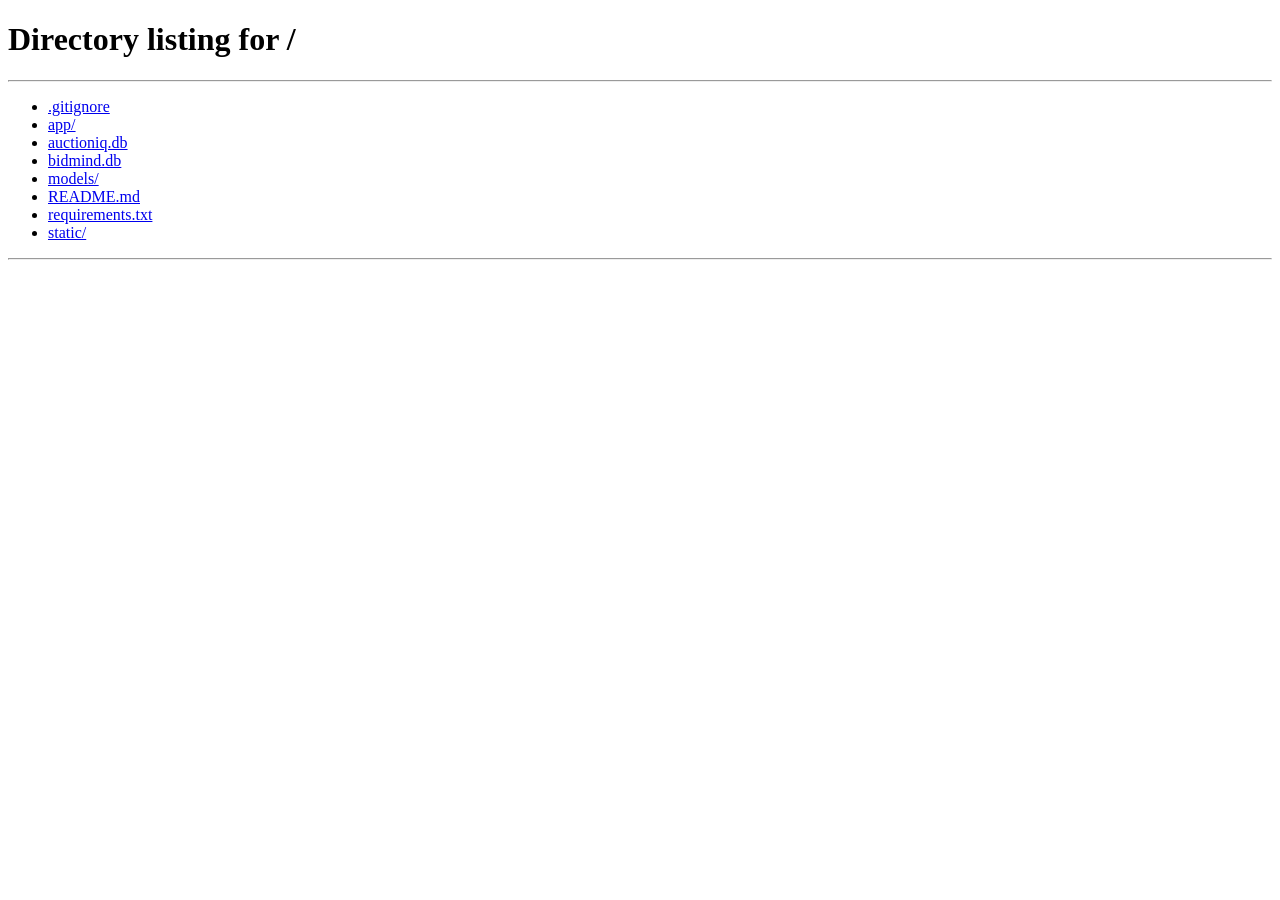
<file: static/profile.html>
<!DOCTYPE html>
<html lang="en">
<head>
    <meta charset="UTF-8">
    <meta name="viewport" content="width=device-width, initial-scale=1.0">
    <title>AuctionIQ - My Profile</title>
    <link rel="stylesheet" href="/static/style.css">
</head>
<body>
    <!-- HEADER START -->
    <header style="background: #0f3460; color: white; padding: 1rem 2rem; display: flex; justify-content: space-between; align-items: center;">
        <h1 style="margin: 0; font-size: 1.5rem;">🚀 AuctionIQ</h1>
        <nav style="display: flex; gap: 0.5rem;">
            <a href="/dashboard" style="color: white; text-decoration: none; padding: 0.5rem 1rem; border-radius: 6px; background: rgba(255,255,255,0.1);">📋 Dashboard</a>
            <a href="/create" style="color: white; text-decoration: none; padding: 0.5rem 1rem; border-radius: 6px; background: rgba(255,255,255,0.1);">➕ Create</a>
            <a href="/analytics" style="color: white; text-decoration: none; padding: 0.5rem 1rem; border-radius: 6px; background: rgba(255,255,255,0.1);">📊 Analytics</a>
            <a href="/chat" style="color: white; text-decoration: none; padding: 0.5rem 1rem; border-radius: 6px; background: rgba(255,255,255,0.1);">💬 Chat</a>
            <a href="/bot" style="color: white; text-decoration: none; padding: 0.5rem 1rem; border-radius: 6px; background: rgba(255,255,255,0.1);">🤖 Bot</a>
            <a href="/history" style="color: white; text-decoration: none; padding: 0.5rem 1rem; border-radius: 6px; background: rgba(255,255,255,0.1);">📜 History</a>
            <a href="/profile" style="color: white; text-decoration: none; padding: 0.5rem 1rem; border-radius: 6px; background: rgba(255,255,255,0.2);">👤 Profile</a>
        </nav>
        <div id="userSection"></div>
    </header>
    <!-- HEADER END -->

    <div class="container">
        <!-- Profile Header -->
        <div class="card profile-header" style="text-align: center; padding: 3rem;">
            <div id="avatar" style="width: 120px; height: 120px; border-radius: 50%; background: linear-gradient(135deg, #667eea 0%, #764ba2 100%); margin: 0 auto 1.5rem; display: flex; align-items: center; justify-content: center; font-size: 3rem; color: white; font-weight: bold; box-shadow: 0 8px 20px rgba(102, 126, 234, 0.4);">
                U
            </div>
            <h2 id="profileUsername" style="font-size: 2rem; margin-bottom: 0.5rem;">Loading...</h2>
            <p id="memberSince" style="color: #718096; margin-bottom: 1rem;">Member since...</p>
            <div id="badges" style="display: flex; gap: 0.5rem; justify-content: center; flex-wrap: wrap;"></div>
        </div>

        <div class="grid grid-2">
            <!-- Profile Stats -->
            <div class="card">
                <h3>📊 Your Stats</h3>
                <div class="stats-grid" style="display: grid; grid-template-columns: 1fr 1fr; gap: 1rem; margin-top: 1.5rem;">
                    <div class="stat-box" style="background: #f5f7fa; padding: 1.5rem; border-radius: 10px; text-align: center;">
                        <div style="font-size: 2rem; font-weight: bold; color: #0f3460;" id="totalBids">0</div>
                        <div style="color: #718096; font-size: 0.9rem;">Total Bids</div>
                    </div>
                    <div class="stat-box" style="background: #f5f7fa; padding: 1.5rem; border-radius: 10px; text-align: center;">
                        <div style="font-size: 2rem; font-weight: bold; color: #28a745;" id="totalWon">0</div>
                        <div style="color: #718096; font-size: 0.9rem;">Auctions Won</div>
                    </div>
                    <div class="stat-box" style="background: #f5f7fa; padding: 1.5rem; border-radius: 10px; text-align: center;">
                        <div style="font-size: 2rem; font-weight: bold; color: #6f42c1;" id="totalSpent">$0</div>
                        <div style="color: #718096; font-size: 0.9rem;">Total Spent</div>
                    </div>
                    <div class="stat-box" style="background: #f5f7fa; padding: 1.5rem; border-radius: 10px; text-align: center;">
                        <div style="font-size: 2rem; font-weight: bold; color: #dc3545;" id="reputation">100</div>
                        <div style="color: #718096; font-size: 0.9rem;">Reputation</div>
                    </div>
                </div>
            </div>

            <!-- Edit Profile -->
            <div class="card">
                <h3>⚙️ Edit Profile</h3>
                <form id="profileForm" onsubmit="updateProfile(event)">
                    <label>Username</label>
                    <input type="text" id="username" placeholder="Your username" required>
                    <small style="color: #718096;">3-20 characters, letters and numbers only</small>
                    
                    <label>Bio</label>
                    <textarea id="bio" rows="3" placeholder="Tell us about yourself..."></textarea>
                    <small style="color: #718096;">Short description visible to other users</small>
                    
                    <label>Avatar Color</label>
                    <div style="display: flex; gap: 0.5rem; margin-top: 0.5rem;">
                        <input type="color" id="avatarColor" value="#6f42c1" style="width: 60px; height: 40px; border: none; cursor: pointer;">
                        <div style="display: flex; gap: 0.25rem;">
                            <button type="button" onclick="setColor('#6f42c1')" style="width: 30px; height: 30px; background: #6f42c1; border: none; border-radius: 50%; cursor: pointer;"></button>
                            <button type="button" onclick="setColor('#0f3460')" style="width: 30px; height: 30px; background: #0f3460; border: none; border-radius: 50%; cursor: pointer;"></button>
                            <button type="button" onclick="setColor('#28a745')" style="width: 30px; height: 30px; background: #28a745; border: none; border-radius: 50%; cursor: pointer;"></button>
                            <button type="button" onclick="setColor('#dc3545')" style="width: 30px; height: 30px; background: #dc3545; border: none; border-radius: 50%; cursor: pointer;"></button>
                            <button type="button" onclick="setColor('#fd7e14')" style="width: 30px; height: 30px; background: #fd7e14; border: none; border-radius: 50%; cursor: pointer;"></button>
                        </div>
                    </div>
                    
                    <div id="profileMessage" class="alert hidden"></div>
                    
                    <button type="submit" class="btn-primary" style="width: 100%; margin-top: 1.5rem;">💾 Save Changes</button>
                </form>
            </div>
        </div>

        <!-- Recent Activity -->
        <div class="card">
            <h3>🕐 Recent Activity</h3>
            <div id="recentActivity" class="bid-log" style="height: auto; max-height: 300px;">
                <p>Loading...</p>
            </div>
        </div>
    </div>

    <script>
        const userStr = localStorage.getItem('auctioniq_user');
        const user = userStr ? JSON.parse(userStr) : null;
        if(!user) location.href = '/';
        
        document.getElementById('userSection').innerHTML = `<span style="background: rgba(255,255,255,0.2); padding: 0.5rem 1rem; border-radius: 6px;">👤 ${user.username}</span>`;
        
        // Load profile data
        async function loadProfile() {
            try {
                const res = await fetch(`/api/profile/${user.user_id}`);
                const profile = await res.json();
                
                // Update header
                document.getElementById('profileUsername').textContent = profile.username;
                document.getElementById('memberSince').textContent = `Member since ${profile.member_since}`;
                document.getElementById('avatar').textContent = profile.username.charAt(0).toUpperCase();
                document.getElementById('avatar').style.background = `linear-gradient(135deg, ${profile.avatar_color} 0%, ${profile.avatar_color}dd 100%)`;
                
                // Update form
                document.getElementById('username').value = profile.username;
                document.getElementById('bio').value = profile.bio || '';
                document.getElementById('avatarColor').value = profile.avatar_color;
                
                // Update stats
                document.getElementById('totalBids').textContent = profile.total_bids;
                document.getElementById('totalWon').textContent = profile.total_won;
                document.getElementById('reputation').textContent = Math.round(profile.reputation_score);
                
                // Load detailed stats
                const statsRes = await fetch(`/api/profile/${user.user_id}/stats`);
                const stats = await statsRes.json();
                document.getElementById('totalSpent').textContent = '$' + stats.total_spent.toFixed(2);
                
                // Load badges
                const badgesDiv = document.getElementById('badges');
                const badgeList = {
                    'first_10_bids': {icon: '🎯', name: 'First 10 Bids', color: '#6f42c1'},
                    'bid_master': {icon: '🏆', name: 'Bid Master', color: '#ffd700'},
                    'winner_5': {icon: '', name: '5x Winner', color: '#28a745'}
                };
                
                badgesDiv.innerHTML = profile.badges.length ? profile.badges.map(b => {
                    const badge = badgeList[b] || {icon: '⭐', name: b, color: '#6f42c1'};
                    return `<span style="background: ${badge.color}20; color: ${badge.color}; padding: 0.5rem 1rem; border-radius: 20px; font-size: 0.85rem; font-weight: 600; display: inline-flex; align-items: center; gap: 0.3rem; border: 2px solid ${badge.color};"><span>${badge.icon}</span><span>${badge.name}</span></span>`;
                }).join('') : '<p style="color: #718096;">No badges yet. Start bidding to earn some!</p>';
                
                // Load recent activity
                const activityDiv = document.getElementById('recentActivity');
                activityDiv.innerHTML = stats.recent_bids.length ? stats.recent_bids.map(b => `
                    <div class="log-entry">
                        <span>📦 Auction #${b.auction_id}</span>
                        <span style="font-weight: bold; color: #0f3460;">$${b.amount.toFixed(2)}</span>
                        <span style="color: #718096;">${new Date(b.timestamp).toLocaleString()}</span>
                    </div>
                `).join('') : '<p style="color: #718096;">No recent activity</p>';
                
            } catch(err) {
                console.error('Profile load error:', err);
                showMessage('profileMessage', 'Failed to load profile', 'error');
            }
        }
        
        async function updateProfile(e) {
            e.preventDefault();
            
            const data = {
                username: document.getElementById('username').value,
                bio: document.getElementById('bio').value,
                avatar_color: document.getElementById('avatarColor').value
            };
            
            const btn = e.target.querySelector('button[type="submit"]');
            btn.disabled = true;
            btn.textContent = 'Saving...';
            
            try {
                const res = await fetch(`/api/profile/${user.user_id}`, {
                    method: 'PUT',
                    headers: {'Content-Type': 'application/json'},
                    body: JSON.stringify(data)
                });
                
                const result = await res.json();
                
                if(res.ok) {
                    // Update localStorage
                    const updatedUser = {
                        ...user,
                        username: result.username,
                        balance: result.balance
                    };
                    localStorage.setItem('auctioniq_user', JSON.stringify(updatedUser));
                    
                    showMessage('profileMessage', '✅ Profile updated successfully!', 'success');
                    
                    // Reload profile to show changes
                    setTimeout(loadProfile, 1000);
                } else {
                    showMessage('profileMessage', '❌ ' + (result.detail || 'Failed to update'), 'error');
                }
            } catch(err) {
                showMessage('profileMessage', '❌ Network error: ' + err.message, 'error');
            } finally {
                btn.disabled = false;
                btn.textContent = '💾 Save Changes';
            }
        }
        
        function setColor(color) {
            document.getElementById('avatarColor').value = color;
        }
        
        function showMessage(elementId, msg, type) {
            const el = document.getElementById(elementId);
            el.textContent = msg;
            el.className = 'alert ' + type;
            el.classList.remove('hidden');
            setTimeout(() => el.classList.add('hidden'), 4000);
        }
        
        loadProfile();
    </script>
</body>
</html>
</file>
<file: static/style.css>
* { margin: 0; padding: 0; box-sizing: border-box; }
body { font-family: -apple-system, BlinkMacSystemFont, 'Segoe UI', Roboto, sans-serif; background: #f8f9fa; color: #333; }
.container { max-width: 1200px; margin: 0 auto; padding: 2rem; }
.card { background: white; padding: 1.5rem; border-radius: 10px; box-shadow: 0 2px 10px rgba(0,0,0,0.08); margin-bottom: 1.5rem; }
.grid { display: grid; gap: 1.5rem; }
.grid-2 { grid-template-columns: repeat(auto-fit, minmax(300px, 1fr)); }
.grid-4 { grid-template-columns: repeat(auto-fit, minmax(200px, 1fr)); }
.btn-primary { background: #0f3460; color: white; border: none; padding: 0.75rem 1.5rem; border-radius: 6px; cursor: pointer; font-size: 1rem; }
.btn-primary:hover:not(:disabled) { background: #16213e; }
.btn-primary:disabled { background: #ccc; cursor: not-allowed; }
.btn-secondary { background: #6c757d; color: white; border: none; padding: 0.75rem 1.5rem; border-radius: 6px; cursor: pointer; }
.price { font-size: 2rem; font-weight: bold; color: #0f3460; }
.alert { padding: 1rem; border-radius: 6px; margin: 1rem 0; }
.alert.error { background: #f8d7da; color: #721c24; border: 1px solid #f5c6cb; }
.alert.success { background: #d4edda; color: #155724; border: 1px solid #c3e6cb; }
.alert.info { background: #d1ecf1; color: #0c5460; border: 1px solid #bee5eb; }
.hidden { display: none; }
.bid-log { height: 250px; overflow-y: auto; border: 1px solid #eee; background: #fafafa; padding: 1rem; border-radius: 6px; }
.log-entry { padding: 0.5rem 0; border-bottom: 1px solid #eee; display: flex; justify-content: space-between; }
.countdown { font-size: 2rem; font-weight: bold; font-family: monospace; text-align: center; padding: 1rem; background: #0f3460; color: white; border-radius: 8px; margin: 1rem 0; }
.countdown.urgent { background: #dc3545; animation: pulse 1s infinite; }
@keyframes pulse { 0%, 100% { opacity: 1; } 50% { opacity: 0.7; } }
.auth-card { max-width: 400px; margin: 3rem auto; }
.stat-card { text-align: center; }
.stat-number { font-size: 2.5rem; font-weight: bold; color: #0f3460; margin-top: 0.5rem; }
.ai-result { background: #f3e5f5; padding: 1rem; border-radius: 6px; margin: 1rem 0; border-left: 4px solid #6f42c1; }
input, select, textarea { width: 100%; padding: 0.75rem; margin: 0.5rem 0; border: 1px solid #ddd; border-radius: 6px; font-size: 1rem; }
label { font-weight: 600; margin-top: 1rem; display: block; }
</file>
